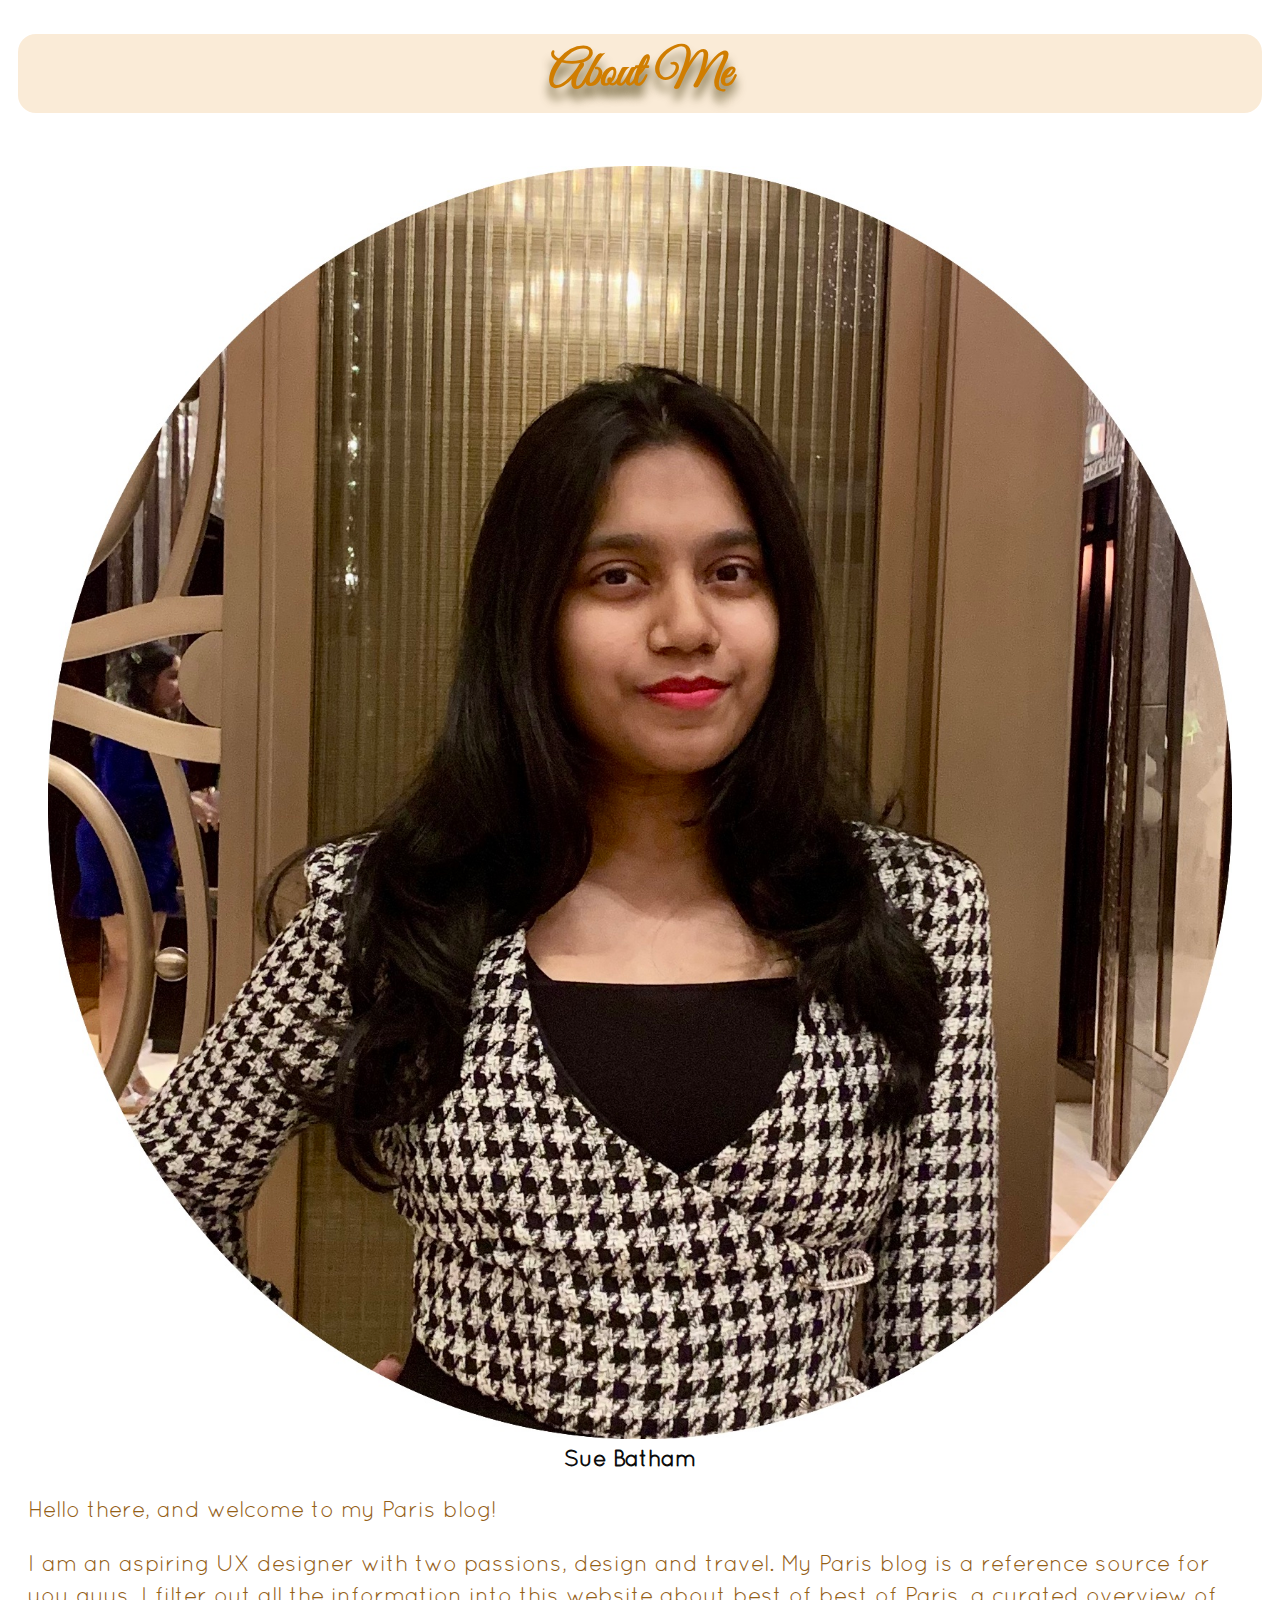
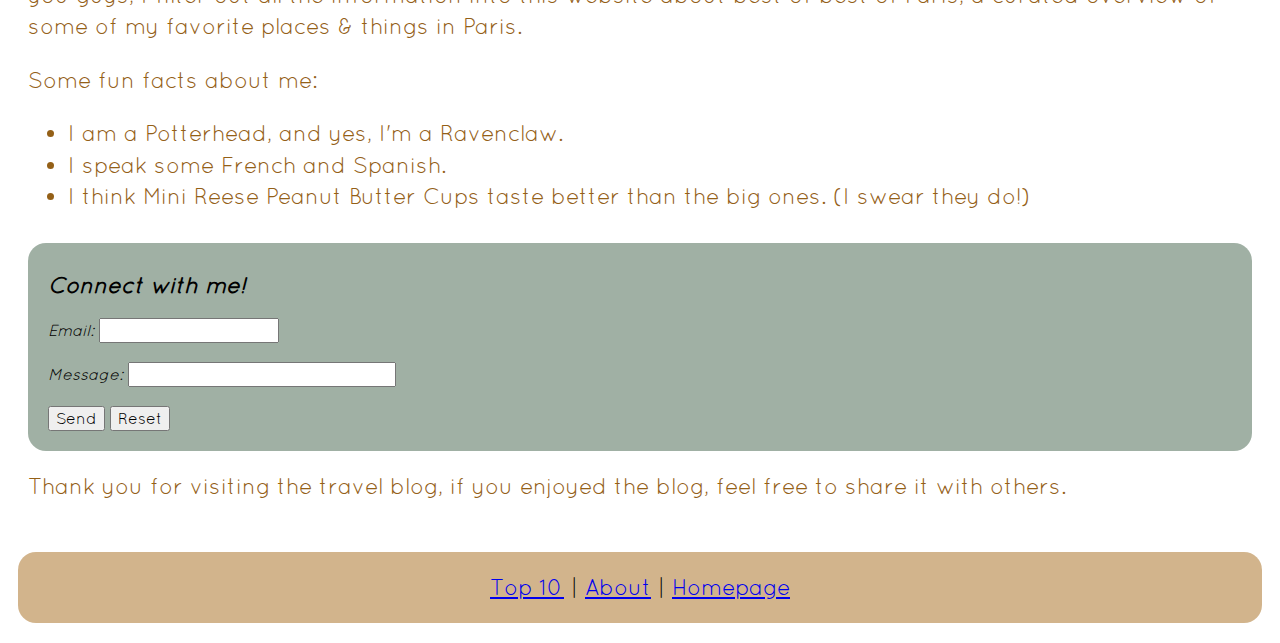
<file: about.html>
<!DOCTYPE html>
<html lang="en">

<head>
    <meta charset="UTF-8">
    <meta http-equiv="X-UA-Compatible" content="IE=edge">
    <meta name="viewport" content="width=device-width, initial-scale=1.0">

    <title>About</title>
    <link rel="stylesheet" href="styles/stylesheet3.css">

</head>

<body>
    <header>
        <h1>About Me</h1>
    </header>

    <main>
        <figure>
            <img src="images/self_portrait.jpg" alt="self_portrait" width="400" height="300">
            <figcaption>
                <b> Sue Batham </b>
            </figcaption>
        </figure>

        <p>Hello there, and welcome to my Paris blog!</p>

        <p>
            I am an aspiring UX designer with two passions, design and travel. My
            Paris blog is a reference source for you guys, I filter out all the
            information into this website about best of best of Paris, a curated
            overview of some of my favorite places & things in Paris.
        </p>

        <p>Some fun facts about me:<br></p>

        <ul>
            <li>I am a Potterhead, and yes, I'm a Ravenclaw.</li>
            <li>I speak some French and Spanish.</li>
            <li>I think Mini Reese Peanut Butter Cups taste better than the big ones. (I swear they do!)</li>
        </ul>

        <div class="connect">
            <h2>Connect with me!</h2>
            <form action="mailto:suebatham@drexel.edu" method="post" enctype="text/plain">
                <label for="email">Email:</label>
                <input type="text" id="email" name="email"><br><br>
                <label for="message">Message:</label>
                <input type="text" id="message" name="message" size="31"><br><br>
                <input type="submit" value="Send">
                <input type="reset" value="Reset">
            </form>
        </div>

        <p>Thank you for visiting the travel blog, if you enjoyed the blog, feel free to share it with others.</p>

        <footer>
            <a href="gallery.html">Top 10</a> |

            <a href="about.html">About</a> |

            <a href="index.html">Homepage</a>
        </footer>
    </main>
</body>

</html>
</file>
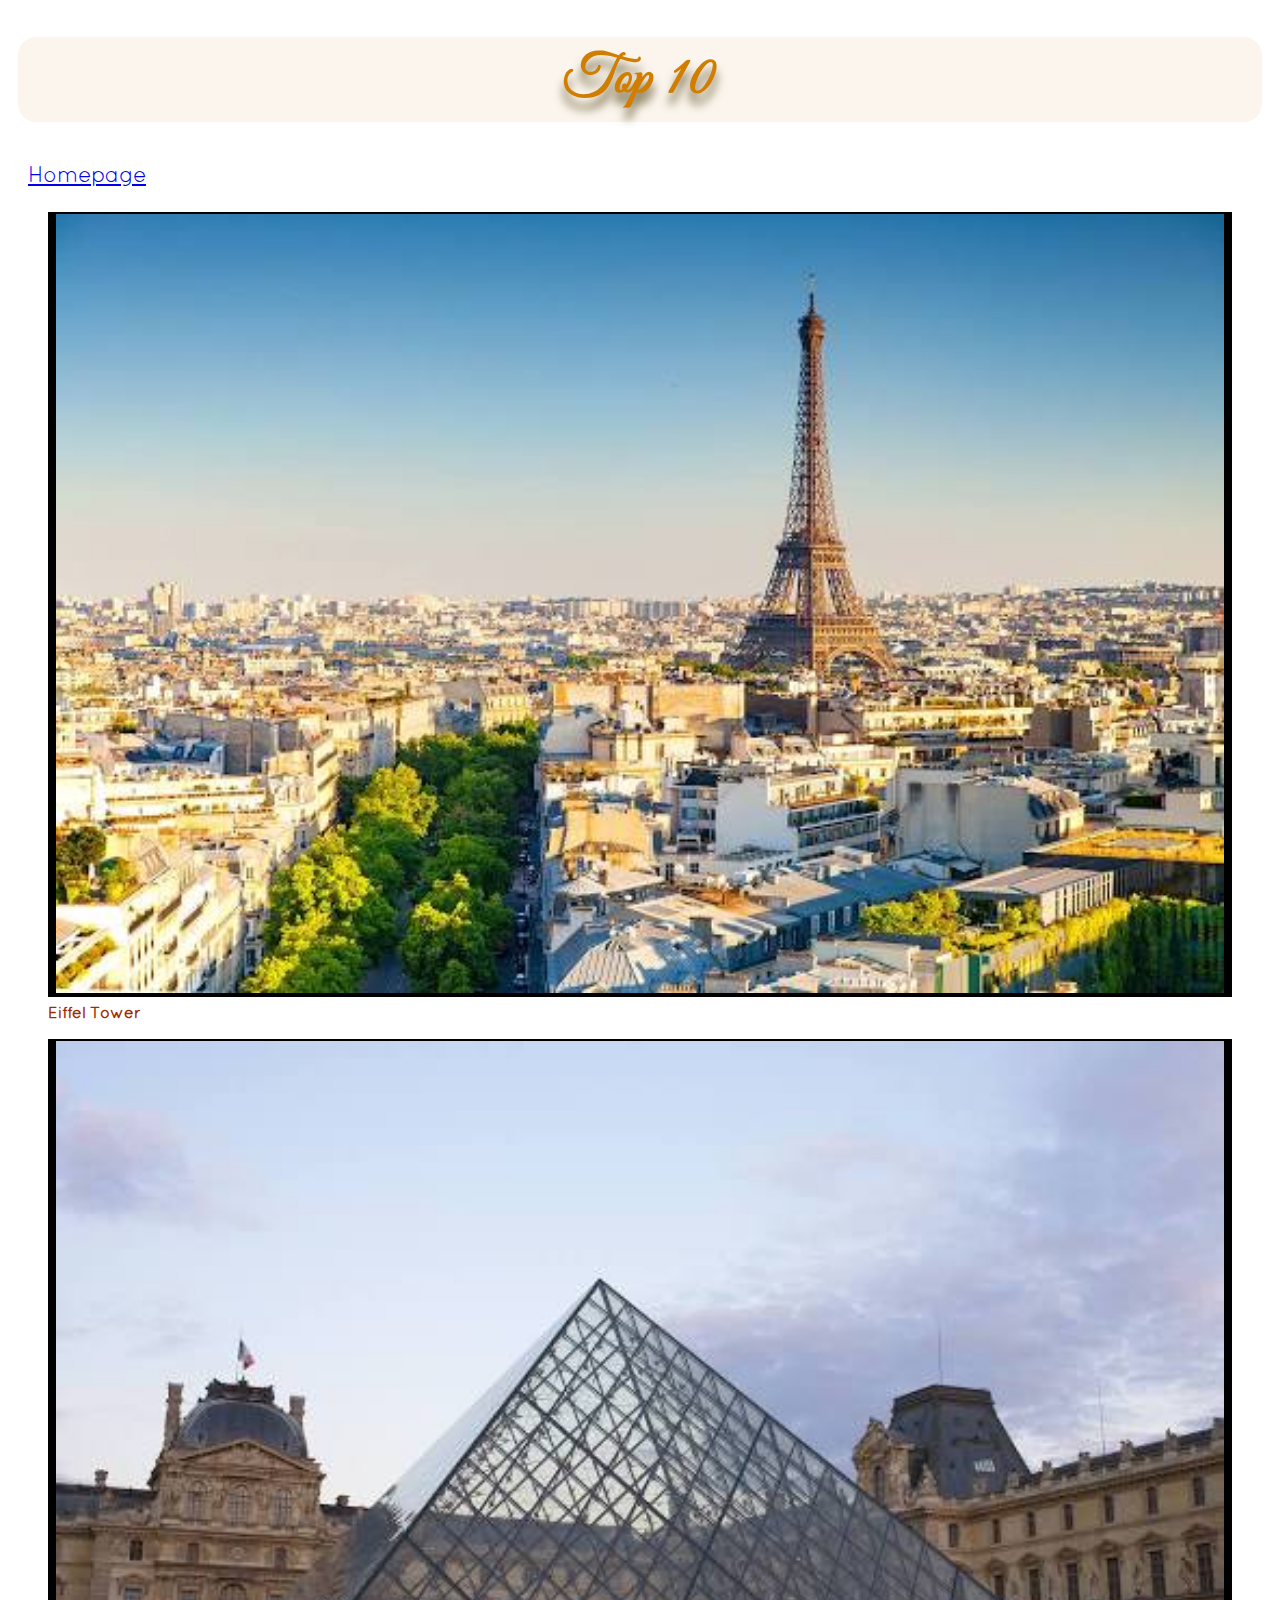
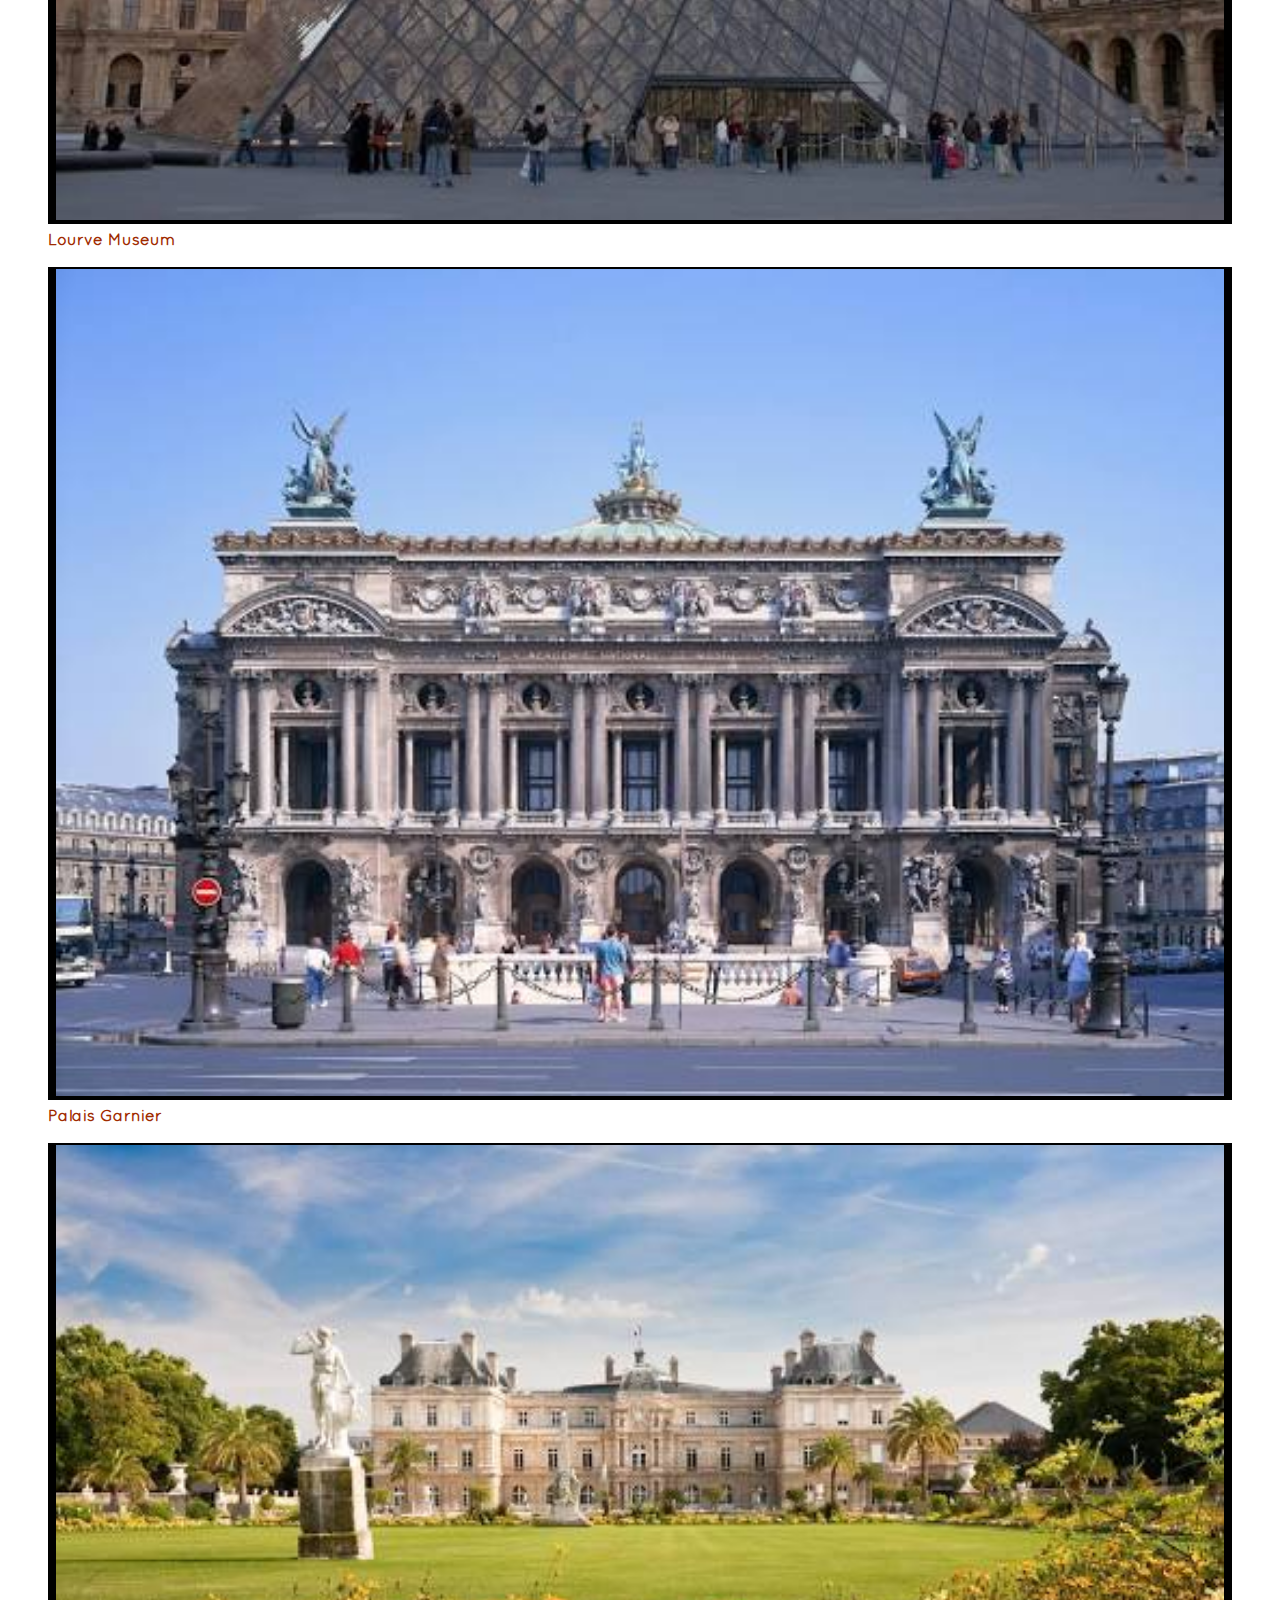
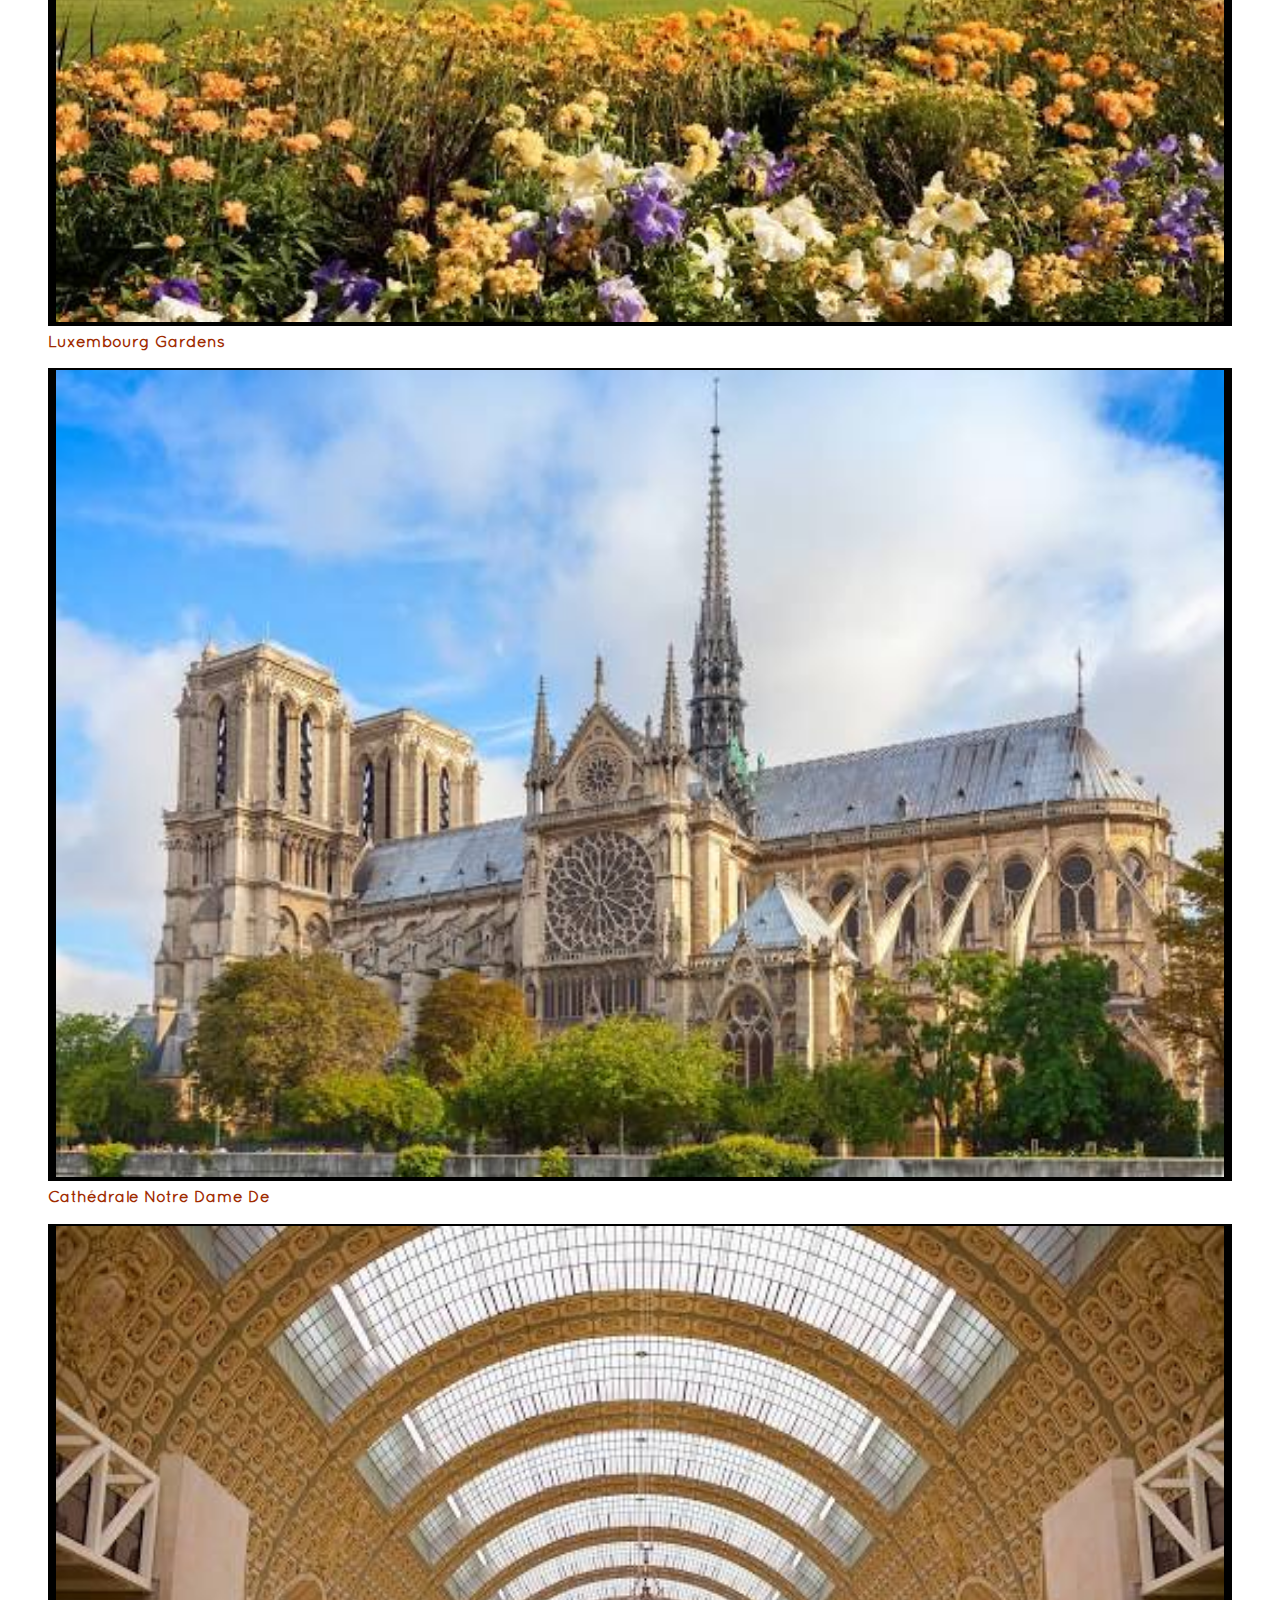
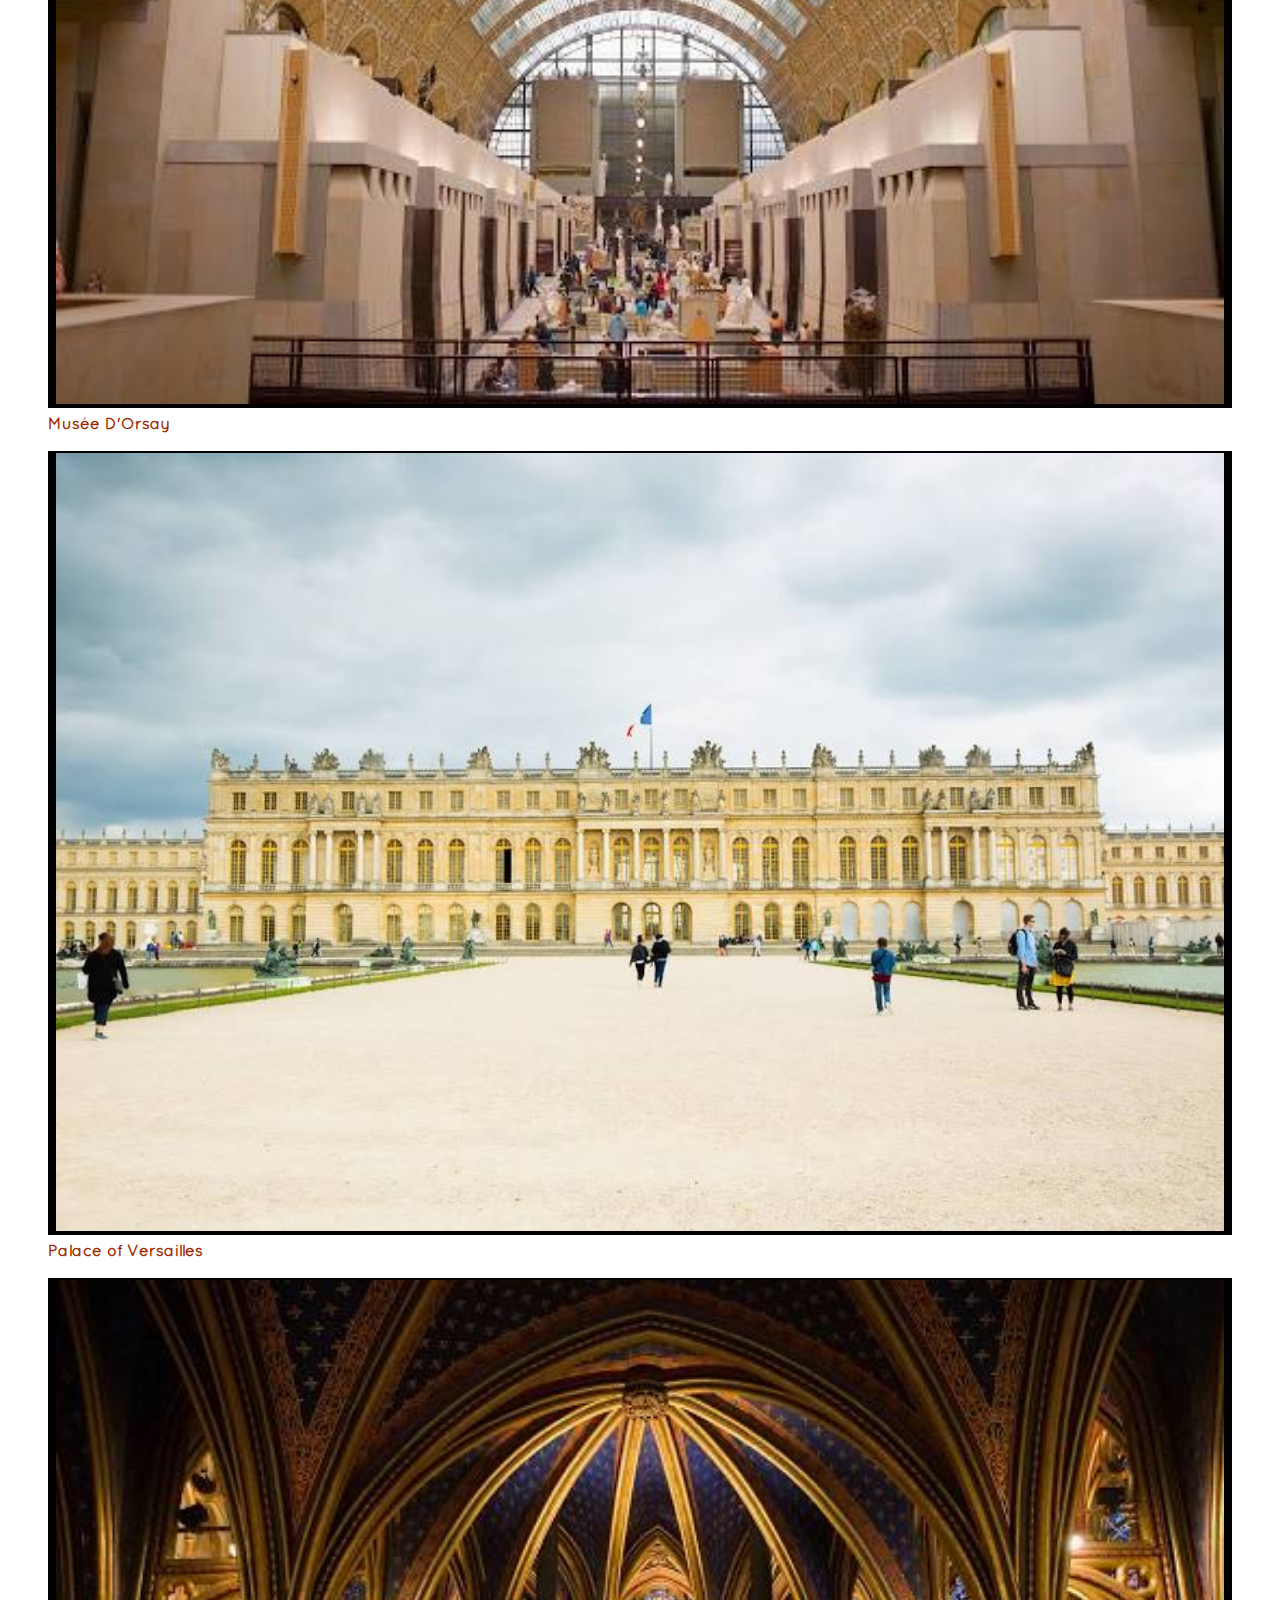
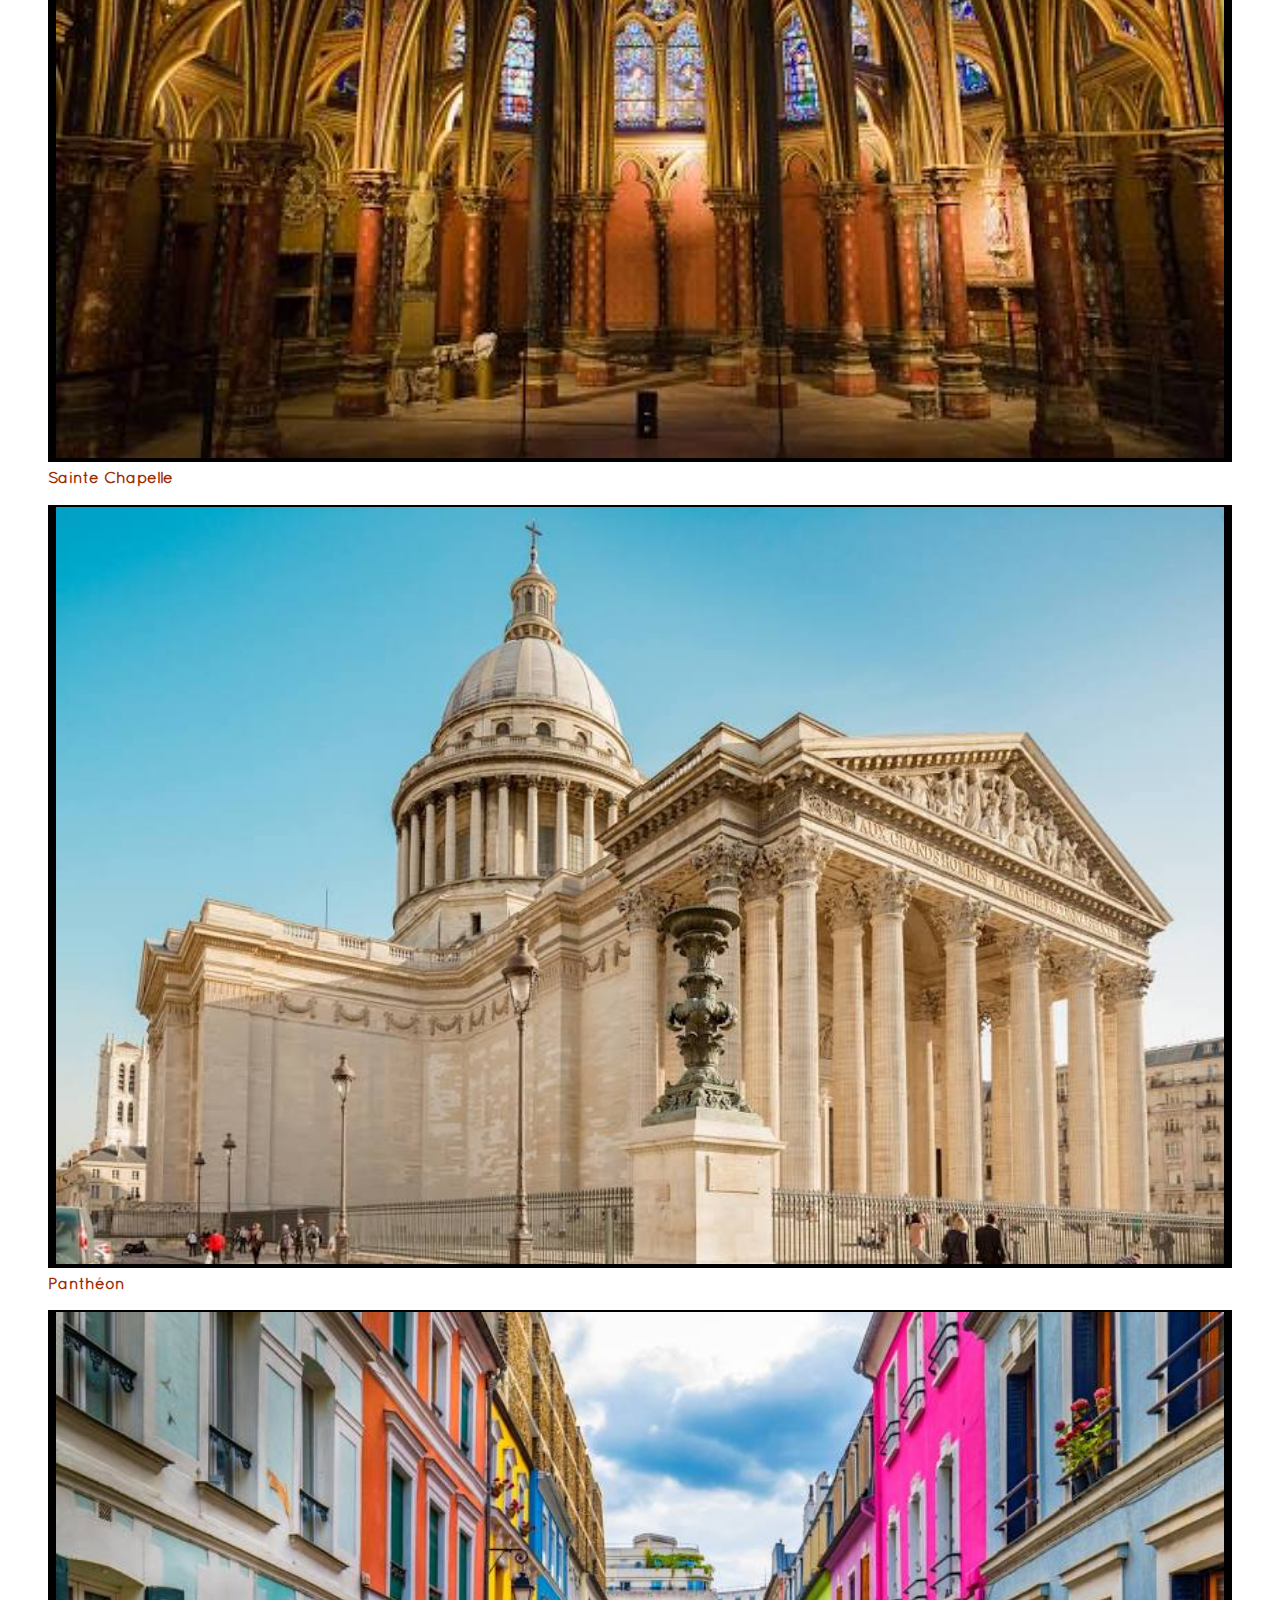
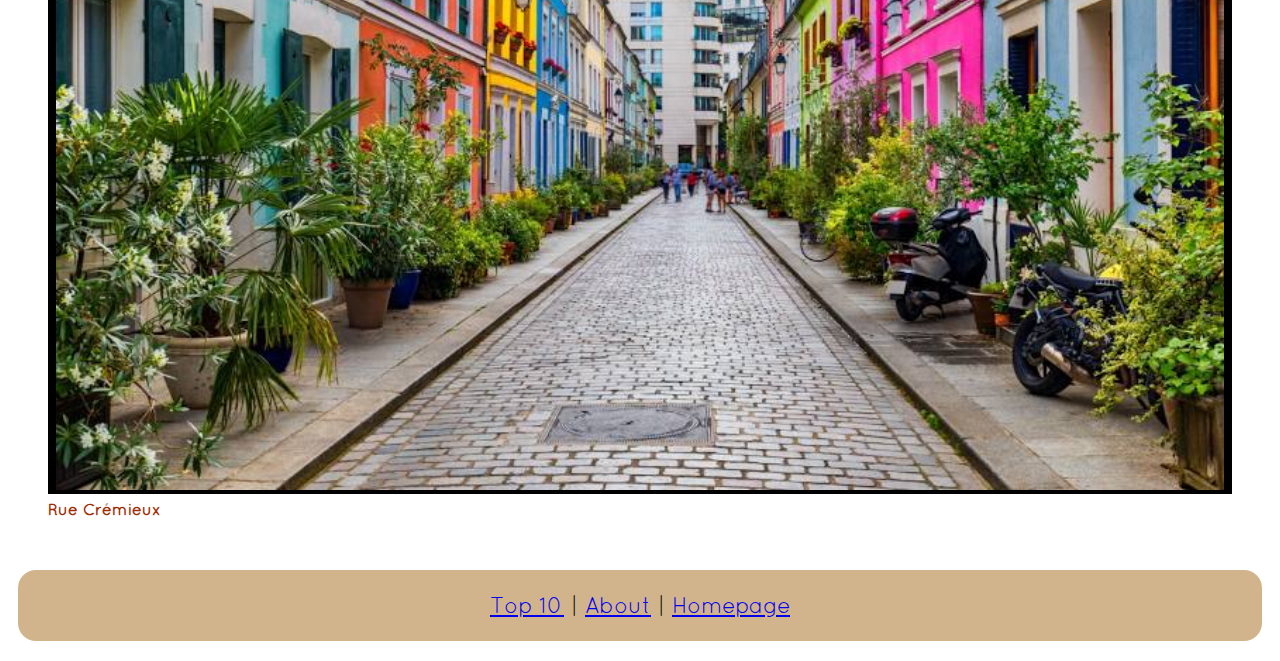
<file: gallery.html>
<!DOCTYPE html>
<html lang="en">

<head>
    <meta charset="UTF-8">
    <meta http-equiv="X-UA-Compatible" content="IE=edge">
    <meta name="viewport" content="width=device-width, initial-scale=1.0">

    <title>Gallery</title>
    <link rel="stylesheet" href="styles/stylesheet2.css">
</head>

<body>
    <header>
        <h1>Top 10</h1>
    </header>

    <p>
        <a href="index.html">Homepage</a>
    </p>

    <main>
        <figure>
            <img src="images/eiffel_tower.jpeg" alt="eiffel_tower" width="400" height="300">
            <figcaption>Eiffel Tower</figcaption>
        </figure>

        <figure>
            <img src="images/lourve_museum.jpeg" alt="lourve_museum" width="400" height="300">
            <figcaption>Lourve Museum</figcaption>
        </figure>

        <figure>
            <img src="images/palais_garnier.jpeg" alt="palais_garnier" width="400" height="300">
            <figcaption>Palais Garnier</figcaption>
        </figure>

        <figure>
            <img src="images/luxembourg_gardens.jpeg" alt="luxembourg_gardens" width="400" height="300">
            <figcaption>Luxembourg Gardens</figcaption>
        </figure>

        <figure>
            <img src="images/cathedrale_notre_dame_de.jpeg" alt="cathédrale_notre_dame_de" width="400" height="300">
            <figcaption>Cathédrale Notre Dame De</figcaption>
        </figure>

        <figure>
            <img src="images/musee_dorsay.jpeg" alt="musee_dorsay" width="400" height="300">
            <figcaption>Musée D'Orsay</figcaption>
        </figure>

        <figure>
            <img src="images/palace_of_versailles.jpeg" alt="palace_of_versailles" width="400" height="300">
            <figcaption>Palace of Versailles</figcaption>
        </figure>

        <figure>
            <img src="images/sainte_chapelle.jpeg" alt="sainte_chapelle" width="400" height="300">
            <figcaption>Sainte Chapelle</figcaption>
        </figure>

        <figure>
            <img src="images/pantheon.jpeg" alt="pantheon" width="400" height="300">
            <figcaption>Panthéon</figcaption>
        </figure>

        <figure>
            <img src="images/rue_cremieux.jpeg" alt="rue_cremieux" width="400" height="300">
            <figcaption>Rue Crémieux</figcaption>
        </figure>

        <footer>
            <a href="gallery.html">Top 10</a> |

            <a href="about.html">About</a> |

            <a href="index.html">Homepage</a>
        </footer>
    </main>
</body>

</html>
</file>
<file: styles/stylesheet3.css>
* {
    box-sizing: border-box;
  }

  @font-face {
    font-family: 'Quicksand-Regular';
    src: url('../fonts/Quicksand-Regular.ttf') format('truetype');
    font-weight: normal;
    font-style: normal;
  }

  @font-face {
    font-family: 'Champagne & Limousines';
    src: url('../fonts/Champagne & Limousines.ttf') format('truetype');
    font-weight: normal;
    font-style: normal;
  }

  @font-face {
    font-family: 'GreatVibes-Regular';
    src: url('../fonts/GreatVibes-Regular.ttf') format('truetype');
    font-weight: normal;
    font-style: normal;
  }

  header {
    background-color: antiquewhite;
    border-radius: 18px;
    margin: 20px 10px 20px 10px;
  }

  h1 {
    color: rgb(208, 125, 0);
    font-family: 'GreatVibes-Regular';
    font-size: 50px;
    text-align: center;
    letter-spacing: -0.05rem;
    padding: 0.5rem 0.5rem;
    text-shadow: 0px 11px 10px rgba(81, 67, 21, 0.8);

  }

  img {
    height: auto;
    width: 100%;
    margin-top: 20px;
    ;
  }

  figcaption {
    text-align: center;
    font-size: 1.4rem;
    font-family: 'Quicksand-Regular';
    line-height: 1.4;
    font-weight: bolder;
    color: #0c0c0c;
    margin-right: 20px;
  }
  
  ul{
    font-size: 1.4rem;
    font-family: 'Quicksand-Regular';
    line-height: 1.4;
    font-weight: lighter;
    color: #946017;
    margin-top: 20px;
    margin-right: 20px;
    margin-left: 20px;
  }


  p {
    font-size: 1.4rem;
    font-family: 'Quicksand-Regular';
    line-height: 1.4;
    font-weight: lighter;
    color: #946017;
    margin-top: 20px;
    margin-right: 20px;
    margin-left: 20px;

  }

  footer {

    background-color: tan;
    font-size: 1.4rem;
    font-family: 'Quicksand-Regular';
    line-height: 1.4;
    text-align: center;
    border-radius: 18px;
    padding: 20px 10px;
    margin: 50px 10px 20px 10px;
  }

  a:visited {

    color: rgb(96, 71, 136);
    text-decoration-color: rgb(96, 71, 136);

  }

  a:hover {
    color: #92ac99;
    text-decoration-color: #4f6956;
  }

  h2{
    font-size: 1.4rem;
    
  }

  .connect {
    padding: 10px 20px 20px 20px;
   margin: 30px 20px 20px 20px;
   background-color: #a0b0a4;
   font-size: 16px;
   font-style: italic;
   color: black;
   font-family: 'Quicksand-Regular';
   border-radius: 18px;
  }

  input{
    color: black; 
    font-size: 16px;
    font-family: 'Quicksand-Regular';
  }
</file>
<file: styles/stylesheet2.css>
* {
    box-sizing: border-box;
  }

  @font-face {
    font-family: 'Quicksand-Regular';
    src: url('../fonts/Quicksand-Regular.ttf') format('truetype');
    font-weight: normal;
    font-style: normal;
  }

  @font-face {
    font-family: 'Champagne & Limousines';
    src: url('../fonts/Champagne & Limousines.ttf') format('truetype');
    font-weight: normal;
    font-style: normal;
  }

  @font-face {
    font-family: 'GreatVibes-Regular';
    src: url('../fonts/GreatVibes-Regular.ttf') format('truetype');
    font-weight: normal;
    font-style: normal;
  }

  header {
    background-color: rgb(251, 245, 237);
    border-radius: 18px;
    margin: 10px 10px 20px 10px;
  }

  h1 {

    color: rgb(208, 125, 0);
    font-family: 'GreatVibes-Regular';
    font-size: 55px;
    text-align: center;
    letter-spacing: 0.05rem;
    padding: 0.5rem 0.5rem;
    text-shadow: 0px 11px 10px rgba(81, 67, 21, 0.8);
  }

  p {
    font-size: 1.4rem;
    font-family: 'Quicksand-Regular';
    line-height: 1.4;
    font-weight: lighter;
    color: #9F2B00;
    margin-top: 20px;
    margin-right: 20px;
    margin-left: 20px;

  }

  img {
    height: auto;
    width: 100%;
    border-style: solid;
    border-width: 2px 8px 4px;
    border-color: black;
  }

  a:visited {

    color: rgb(96, 71, 136);
    text-decoration-color: rgb(96, 71, 136);

  }

  a:hover {
    color: #4f6956;
    text-decoration-color: #4f6956;
  }

  figcaption {
    font-size: 16px;
    font-family: 'Quicksand-Regular';
    line-height: 1.4;
    font-weight: bolder;
    color: #9F2B00;
    margin-right: 20px;

  }

  footer {
    background-color: tan;
    font-size: 1.4rem;
    font-family: 'Quicksand-Regular';
    line-height: 1.4;
    text-align: center;
    border-radius: 18px;
    margin: 50px 10px 20px 10px;
    padding: 20px 10px;
  }
</file>
